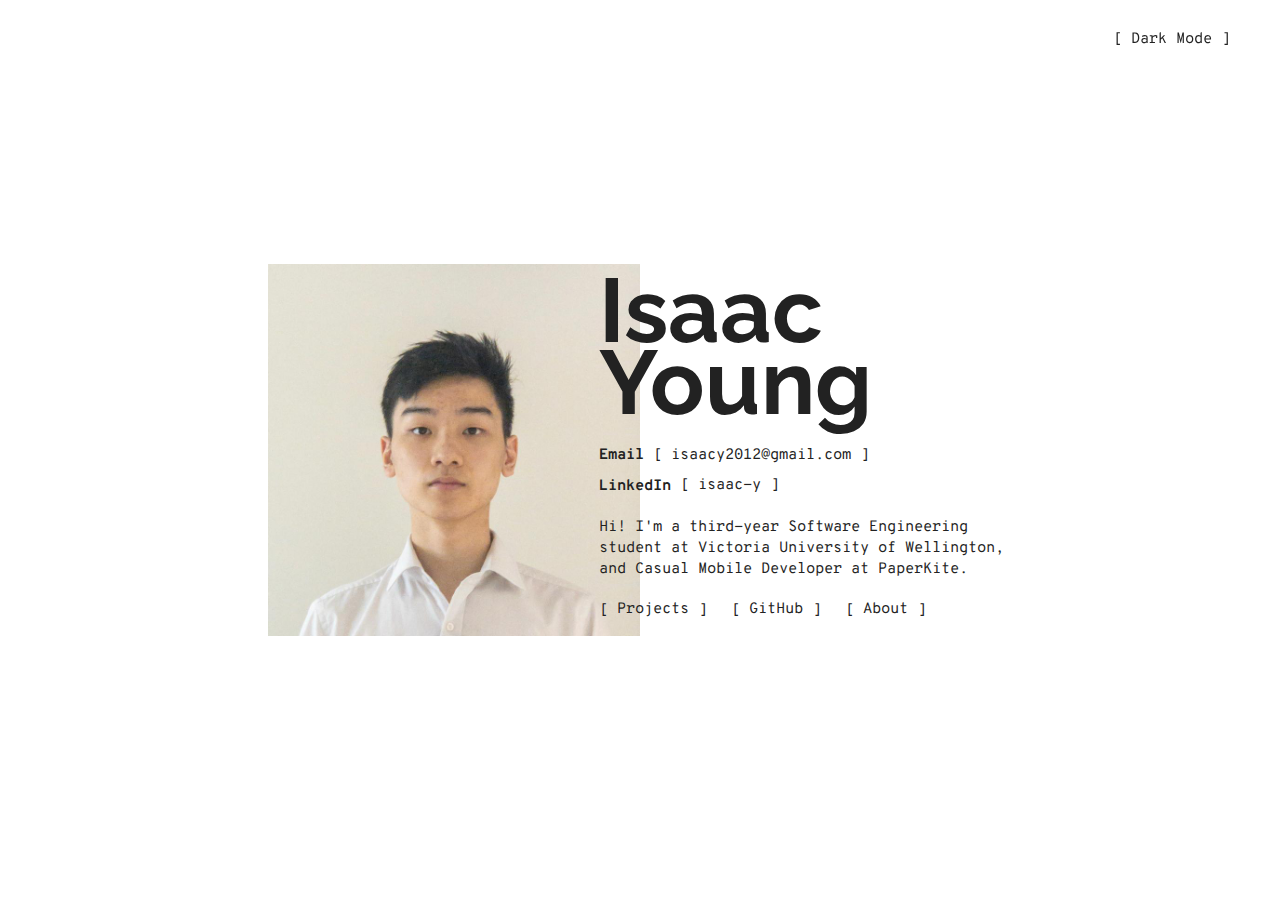
<file: index.html>
<!doctype html>
<html class="no-js" lang="en">

<head>
  <meta charset="utf-8">
  <title>Isaac Young</title>
  <meta name="description" content="3rd year Software Engineering student at Victoria University of Wellington">
  <meta name="viewport" content="width=device-width, initial-scale=1">

  <meta property="og:title" content="">
  <meta property="og:type" content="">
  <meta property="og:url" content="">
  <meta property="og:image" content="">

  <link rel="manifest" href="site.webmanifest">
  <link rel="apple-touch-icon" href="icon.png">
  <!-- Place favicon.ico in the root directory -->

  <link rel="stylesheet" href="css/normalize.css">
  <link rel="stylesheet" href="css/main.css">
  <link rel="stylesheet" href="css/desktop.css">
  <link rel="stylesheet" href="css/mobile.css">
  <link rel="stylesheet" href="css/minimum.css">
  <link rel="stylesheet" href="css/darkmode.css">
  <link rel="stylesheet"
        href="https://fonts.googleapis.com/css?family=Overpass+Mono">
  <link rel="stylesheet"
        href="https://fonts.googleapis.com/css?family=Raleway:700">
  <link rel="icon" type="image/xml+html" href="./img/IY.svg">
  <!-- Global site tag (gtag.js) - Google Analytics -->
  <script async src="https://www.googletagmanager.com/gtag/js?id=G-3GRS80LLTW"></script>
  <script>
    // EU DISABLE
    const offset = new Date().getTimezoneOffset();
    if (1 > offset && offset > -130 ){
      window['ga-disable-G-3GRS80LLTW'] = true
    }

    window.dataLayer = window.dataLayer || [];
    function gtag() {
      dataLayer.push(arguments);
    }
    gtag('js', new Date());
    gtag('config', 'G-3GRS80LLTW');
  </script>

  <meta name="theme-color" content="#fafafa">
</head>

<body>

<a href="" id="dark-mode-toggle" onclick="toggleDarkMode()">Dark Mode</a>

<!-- Add your site or application content here -->
<div class="homescreen-panel center-vertical">
  <div class="row">
    <div class="column leftcolumn">
      <img id="profile-image" style="pointer-events: none" src="./img/isaac.jpg" alt="Me">
    </div>
    <div class="column rightcolumn">
      <div class="profile-title">
        <div>
          <h1 class="dark-toggle">Isaac Young</h1>
          <div class="dark-toggle">
            <div class="bold-link">
              <b>Email</b>
              <a class="a-nopadding" href="mailto:isaacy2012+dev@gmail.com" target="_blank">isaacy2012@gmail.com</a>
            </div>
            <div class="bold-link">
              <b>LinkedIn</b>
              <a class="a-nopadding" href="https://www.linkedin.com/in/isaac-y/" target="_blank">isaac-y</a>
            </div>
          </div>
          <p class="dark-toggle">Hi! I'm a third-year Software Engineering student at Victoria University of Wellington, and Casual Mobile Developer at PaperKite.
          </p>
          <ul class="dark-toggle">
            <li><a href="projects.html">Projects</a></li>
            <li><a href="https://github.com/isaacy2012" target="_blank">GitHub</a></li>
            <li><a href="about.html">About</a></li>
          </ul>
        </div>
      </div>
    </div>
  </div>
</div>
</body>

<script src="js/darkmode.js"></script>
<script src="./js/index.js"></script>
</html>
</file>
<file: css/main.css>
/*! HTML5 Boilerplate v8.0.0 | MIT License | https://html5boilerplate.com/ */

/* main.css 2.1.0 | MIT License | https://github.com/h5bp/main.css#readme */
/*
 * What follows is the result of much research on cross-browser styling.
 * Credit left inline and big thanks to Nicolas Gallagher, Jonathan Neal,
 * Kroc Camen, and the H5BP dev community and team.
 */

/* ==========================================================================
   Base styles: opinionated defaults
   ========================================================================== */

html {
  font-family: "Overpass Mono", monospace;
  font-weight: normal;
  color: #222;
  font-size: 0.95em;
  line-height: 1.4;
}

::selection {
  background-color: #ffff00AA !important;
}

#about-banner {
  font-size: 14px;
}

#container {
  scroll-behavior: smooth;
  overflow: auto;
}

.page-content {
  padding-left: 32px;
  padding-right: 32px;
}

#toTopButton {
  background-color: white;
  display: block;
  height: 0;
  opacity: 0;
  transition: opacity 0.3s;
  line-height: 1;
  padding-top: 0;
  padding-bottom: 0;
  z-index: 1001;
}


.clearfix::after {
  content: "";
  clear: both;
  display: table;
}

.image-carousel-container {
  overflow-x: scroll;
  display: flex;
  align-items: center;
  flex-direction: row;
}

h1 {
  font-family: "Raleway", sans-serif;
  font-weight: 700;
  font-size: 10vmin;
  line-height: 0.8;
  margin-top: 0;
  margin-bottom: 0.25em;
}

h2 {
  font-size: 4vmin;
  margin-bottom: 0;
}

.less-top-margin {
  margin-top: -0.8em;
}

li {
  margin-right: 1em;
  display: inline;
}

ul {
  list-style-type: none;
  margin: 0;
  padding: 0;
}

.nav-bar {
  margin-left: 15vw;
  margin-right: 15vw;
  padding-top: 5vh;
  padding-bottom: -5vh;
}

.leftcolumn {
  text-align: right;
}

.rightcolumn {
  text-align: left;
}

#profile-image {
  width: 50vmin;
  height: auto;
  min-width:200px;
  min-height: 200px;
  max-width: 100%;
}

#dark-mode-toggle {
  text-align: right;
  position: fixed;
  top: 10px;
  right: 50px;
  z-index: 1000;
}

.profile-title {
  display: flex;
  flex-direction: column;
  justify-content: center;
}

.a-nopadding {
  padding-top: 0 !important;
  padding-bottom: 0 !important;
}

.bold-link {
  margin-bottom: 0;
  margin-top: 0;
  display: flex;
  gap: 1ch;
  align-items: center;
  flex-direction: row;
}

.homescreen-panel {
  overflow: hidden;
  min-height: 60vh;
  padding: 20vh calc(35vw - 180px);
}

.about-panel {
  display: flex;
  flex-direction: row;
  justify-content: center;
  overflow: visible;
  min-height:55vh;
  padding: 20vh calc(40vw - 220px);
}

.leftcolumn-link:link {
  padding-top: 0.5em;
  padding-bottom: 0.5em;
}

.center-vertical {
  display: flex;
  flex-direction: column;
  justify-content: center;
}

.column {
  display: table-cell;
  position: relative;
  vertical-align: middle;
  width: 50%;
  max-width: 50%;
  height: 100%;
}

/* Clear floats after the columns */
.row:after {
  content: "";
  display: table;
  clear: both;
}


.page-column {
  display: table-cell;
  position: relative;
  vertical-align: top;
  max-width: 100%;
}

section {
  margin-bottom: -15px;
  margin-top: -15px;
}

.page-title {
  padding-top: 32px;
  margin-left: -6px;
}

.padleft {
  padding-left: calc(0.5vw + 15px);
}

.padright {
  padding-right: calc(0.5vw + 15px);
}

.selected:before {
  content: "\00a0\00a0" !important;
  white-space: pre;
}

.selected:after {
  content: "\00a0\00a0" !important;
  white-space: pre;
}

.no-vertical-margin {
  margin: 0;
}


/* ==========================================================================
   REF_LINKS
   ========================================================================== */

/* unvisited link */
a:link {
  line-height: 2;
  padding-top: 1em;
  padding-bottom: 1em;
  color: inherit;
  text-decoration: none;
}

/* visited link */
a:visited {
  color: inherit;
}

/* mouse over link */
a:not(:hover):before {
  content: "[\00a0";
}

a:not(:hover):after {
  content: "\00a0]";
}

a:hover:before {
  content: "\00a0[";
  white-space: pre;
}

a:hover:after {
  content: "]\00a0";
  white-space: pre;
}


/* selected link */
a:active {
  color: black;
}

/*
 * Remove text-shadow in selection highlight:
 * https://twitter.com/miketaylr/status/12228805301
 *
 * Vendor-prefixed and regular ::selection selectors cannot be combined:
 * https://stackoverflow.com/a/16982510/7133471
 *
 * Customize the background color to match your design.
 */

::-moz-selection {
  background: #b3d4fc;
  text-shadow: none;
}

::selection {
  background: #b3d4fc;
  text-shadow: none;
}

/*
 * A better looking default horizontal rule
 */

hr {
  display: block;
  height: 1px;
  border: 0;
  border-top: 1px solid #ccc;
  margin: 1em 0;
  padding: 0;
}

/*
 * Remove the gap between audio, canvas, iframes,
 * images, videos and the bottom of their containers:
 * https://github.com/h5bp/html5-boilerplate/issues/440
 */

audio,
canvas,
iframe,
img,
svg,
video {
  vertical-align: middle;
}

/*
 * Remove default fieldset styles.
 */

fieldset {
  border: 0;
  margin: 0;
  padding: 0;
}

/*
 * Allow only vertical resizing of textareas.
 */

textarea {
  resize: vertical;
}

/* ==========================================================================
   Author's custom styles
   ========================================================================== */

/* ==========================================================================
   Helper classes
   ========================================================================== */

/*
 * Hide visually and from screen readers
 */

.hidden,
[hidden] {
  display: none !important;
}

/*
 * Hide only visually, but have it available for screen readers:
 * https://snook.ca/archives/html_and_css/hiding-content-for-accessibility
 *
 * 1. For long content, line feeds are not interpreted as spaces and small width
 *    causes content to wrap 1 word per line:
 *    https://medium.com/@jessebeach/beware-smushed-off-screen-accessible-text-5952a4c2cbfe
 */

.sr-only {
  border: 0;
  clip: rect(0, 0, 0, 0);
  height: 1px;
  margin: -1px;
  overflow: hidden;
  padding: 0;
  position: absolute;
  white-space: nowrap;
  width: 1px;
  /* 1 */
}

/*
 * Extends the .sr-only class to allow the element
 * to be focusable when navigated to via the keyboard:
 * https://www.drupal.org/node/897638
 */

.sr-only.focusable:active,
.sr-only.focusable:focus {
  clip: auto;
  height: auto;
  margin: 0;
  overflow: visible;
  position: static;
  white-space: inherit;
  width: auto;
}

/*
 * Hide visually and from screen readers, but maintain layout
 */

.invisible {
  visibility: hidden;
}

/*
 * Clearfix: contain floats
 *
 * For modern browsers
 * 1. The space content is one way to avoid an Opera bug when the
 *    `contenteditable` attribute is included anywhere else in the document.
 *    Otherwise it causes space to appear at the top and bottom of elements
 *    that receive the `clearfix` class.
 * 2. The use of `table` rather than `block` is only necessary if using
 *    `:before` to contain the top-margins of child elements.
 */

.clearfix::before,
.clearfix::after {
  content: " ";
  display: table;
}

.clearfix::after {
  clear: both;
}

/* ==========================================================================
   EXAMPLE Media Queries for Responsive Design.
   These examples override the primary ('mobile first') styles.
   Modify as content requires.
   ========================================================================== */

@media only screen and (min-width: 35em) {
  /* Style adjustments for viewports that meet the condition */
}

@media print,
  (-webkit-min-device-pixel-ratio: 1.25),
  (min-resolution: 1.25dppx),
  (min-resolution: 120dpi) {
  /* Style adjustments for high resolution devices */
}

/* ==========================================================================
   Print styles.
   Inlined to avoid the additional HTTP request:
   https://www.phpied.com/delay-loading-your-print-css/
   ========================================================================== */

@media print {
  *,
  *::before,
  *::after {
    background: #fff !important;
    color: #000 !important;
    /* Black prints faster */
    box-shadow: none !important;
    text-shadow: none !important;
  }

  a,
  a:visited {
    text-decoration: underline;
  }

  a[href]::after {
    content: " (" attr(href) ")";
  }

  abbr[title]::after {
    content: " (" attr(title) ")";
  }

  /*
   * Don't show links that are fragment identifiers,
   * or use the `javascript:` pseudo protocol
   */
  a[href^="#"]::after,
  a[href^="javascript:"]::after {
    content: "";
  }

  pre {
    white-space: pre-wrap !important;
  }

  pre,
  blockquote {
    border: 1px solid #999;
    page-break-inside: avoid;
  }

  /*
   * Printing Tables:
   * https://web.archive.org/web/20180815150934/http://css-discuss.incutio.com/wiki/Printing_Tables
   */
  thead {
    display: table-header-group;
  }

  tr,
  img {
    page-break-inside: avoid;
  }

  p,
  h2,
  h3 {
    orphans: 3;
    widows: 3;
  }

  h2,
  h3 {
    page-break-after: avoid;
  }
}
</file>
<file: css/desktop.css>
@media all and (min-width: 1100px) {
  #container {
    height: 100vh;
    scroll-snap-type: y mandatory;
    overflow: auto;
  }

  #top {
    position: relative;
  }

  #about-banner {
    position: absolute;
    text-align: right;
    bottom: 15px;
    right: 20px;
  }

  #toTopButton {
    position: fixed;
    top: 3.5vh;
    left: 50%;
    transform: translate(-50%, 0);
  }

  .child {
    scroll-snap-align: start;
  }

  .profile-title {
    margin-left: -11%;
  }

  .about-title {
    text-align: right;
  }

  .about-subtitle {
    text-align: right;
  }

  .page-column {
    height: 1px;
  }

  .page-content {
    height: 100vh;
  }

  .autoplay-video {
    height: 100vh;
  }

  .leftcolumn-link:link {
    text-align: right;
  }

  .text-align-right {
    text-align: right;
  }

  .text-align-left {
    text-align: left;
  }

  .sideparagraph {
    border-left: 1px solid;
  }

  .description-column {
    width: 33%;
  }

  .project-description {
    margin-right: 10%;
  }

  .fill-right {
    align-items: center;
    width: 100%;
    min-height: 100vh;
    height: 100%;
  }

  .video-right {
    align-items: center;
    width: 100%;
    max-width: 100vw;
    min-height: 100vh;
    height: 100%;
  }

  .child {
    max-height: 100vh;
    overflow: hidden;
  }

  .img-container {
    float: left;
    width: 50%;
  }

  .top-bottom-img-container {
    width: 50%;
  }

  .noted-description-img {
    max-width: 20vw !important;
  }

  .description-img {
    border-radius: 1vw;
    margin: 5vh;
    max-width: 25vw;
    max-height: 85vh;
    margin-right: 1vw;
  }

  .top-bottom-description-img {
    border-radius: 1vw;
    margin: 2vh;
    max-width: 50vw;
    max-height: 40vh;
  }

  .noradius {
    border-radius: 0 !important;
  }

  #piano-background {
    position: absolute;
    top: 20vh;
    right: 15vw;
    width: 35vw;
    height: 50vh;
  }

  #white-keys {
    display: flex;
    flex-direction: row;
    height: 50%;
  }

  #black-keys {
    display: flex;
    flex-direction: row;
    height: 50%;
  }

  .piano-key:active {
    transform: scale(0.9);
    transition: 0.2s;
  }

  .piano-key:not(active) {
    transform: scale(1);
    transition: 0.2s;
  }

  .piano-key {
    border-radius: 100vw;
    height: 100%;
    width: 12.28%;
    margin-right: 1%;
    margin-left: 1%;
  }

  .white-key {
    background-color: white;
    box-shadow:0 0 0 2px black inset;
    /*outline: 2px black solid;*/
  }

  .black-key {
    /*border: 2px white solid;*/
    box-shadow:0 0 0 2px white inset;
    background-color: black;
  }


}
</file>
<file: css/mobile.css>
@media only screen and (max-width: 1100px) {
  html {
    scroll-behavior: smooth;
    padding-left: 0;
    padding-right: 0;
  }

  .leftcolumn {
    text-align: left;
  }

  .column {
    width: 80%;
    max-width: 80%;
  }

  #container {
    scroll-snap-type: none;
    overflow: auto;
  }

  #toTopButton {
    position: fixed;
    top: 95vh;
    right: 5vw;
  }

  .nav-bar {
    margin-left: 10vw;
    margin-right: 10vw;
    padding-top: 3vh;
    padding-bottom: -3vh;
  }


  h1 {
    font-size: min(13vw, 90px);
  }

  h2 {
    font-size: min(6vw, 50px);
  }

  li {
    line-height: 3;
    margin-right: 1em;
    display: inline;
  }

  .homescreen-panel {
    padding: 10vh 10vw;
  }

  .row {
    display: flex;
    flex-direction: column;
  }

  .profile-title {
    display: flex;
    flex-direction: column;
    justify-content: center;
    margin-top: -10.3%;
  }

  .photography-title {
    padding-top: 32px;
    margin-left: -6px;
    margin-bottom: 10%;
  }

  .image-container {
    position: relative;
    height: auto;
    overflow: hidden;
  }

  .hover-img {
    width: 80vw;
    margin-bottom: 10%;
  }

  .about-panel {
    display: flex;
    flex-direction: column;
    justify-content: left;
    overflow: visible;
    min-height:60vh;
    padding: 10vw;
  }

  .padleft {
    padding-left: 0;
  }

  .padright {
    padding-right: 0;
  }

  .profile-image {
    height: 50vmin;
    width: 50vmin;
    max-width: none;
  }

  #container {
    scroll-behavior: smooth;
    min-height: 100vh;
    height: auto;
    scroll-snap-type: none;
    overflow: visible;
  }

  .fill-right {
    align-items: center;
    /*min-height: 100vh;*/
    margin-top: 5%;
    padding-top: 5%;
    padding-bottom: 5%;
  }

  .clearfix {
    display: inline-block;
    text-align: center;
    width: 100%;
  }

  .img-container {
    display: inline-block;
    text-align: center;
    /*width: 50%;*/
    overflow: hidden;
  }

  .description-img {
    border-radius: 1vw;
    max-width: 75vw;
    max-height: 80vh;
    margin-top: 10%;
    margin-bottom: 10%;
  }


  .top-description-img {
    margin-bottom: 5% !important;
  }

  .bottom-description-img {
    margin-top: 5% !important;
  }

  .top-bottom-description-img {
    border-radius: 1vw;
    max-width: 90vw;
    max-height: 80vh;
    margin-top: 10%;
    margin-bottom: 10%;
  }

  .autoplay-video {
    width: 100vw;
  }

  .piano-column {
    display: inline-block;
    text-align: center;
    margin-bottom: 50px;
  }

  #piano-background {
    display: inline-block;
    text-align: center;
    margin-top: 40px;
    width: 80vw;
    height: 45vh;
  }

  #white-keys {
    display: flex;
    flex-direction: row;
    height: 50%;
  }

  #black-keys {
    display: flex;
    flex-direction: row;
    height: 50%;
  }

  .piano-key:active {
    transform: scale(0.9);
    transition: 0.2s;
  }

  .piano-key:not(active) {
    transform: scale(1);
    transition: 0.2s;
  }

  .piano-key {
    border-radius: 100vw;
    height: 100%;
    width: 10.24%;
    margin-right: 1.13%;
    margin-left: 1.13%;
  }

  .white-key {
    background-color: white;
    border: 2px black solid;
  }

  .black-key {
    border: 2px white solid;
    background-color: black;
  }
}
</file>
<file: css/minimum.css>
@media all and (max-height: 700px) and (min-width: 800px) {
  h1 {
    font-size: 60px;
  }

  h2 {
    font-size: 24px;
  }

  #container {
    height: 100vh;
    scroll-snap-type: none;
    overflow: auto;
  }

  .child {
    scroll-snap-align: none;
  }

  .description-img {
    margin-top: 5%;
    margin-bottom: 5%;
    max-width: 20vw;
    max-height: none;
    margin-right: 1vw;
  }

  .top-bottom-description-img {
    margin-top: 5%;
    margin-bottom: 5%;
    max-width: 50vw;
    max-height: none;
    margin-right: 1vw;
  }

}

@media all and (max-height: 600px) and (min-width: 600px) {
  h2 {
    font-size: 24px;
  }
}
</file>
<file: css/darkmode.css>
.dark-mode {
  background-color: black !important;
  color: white;
}
</file>
